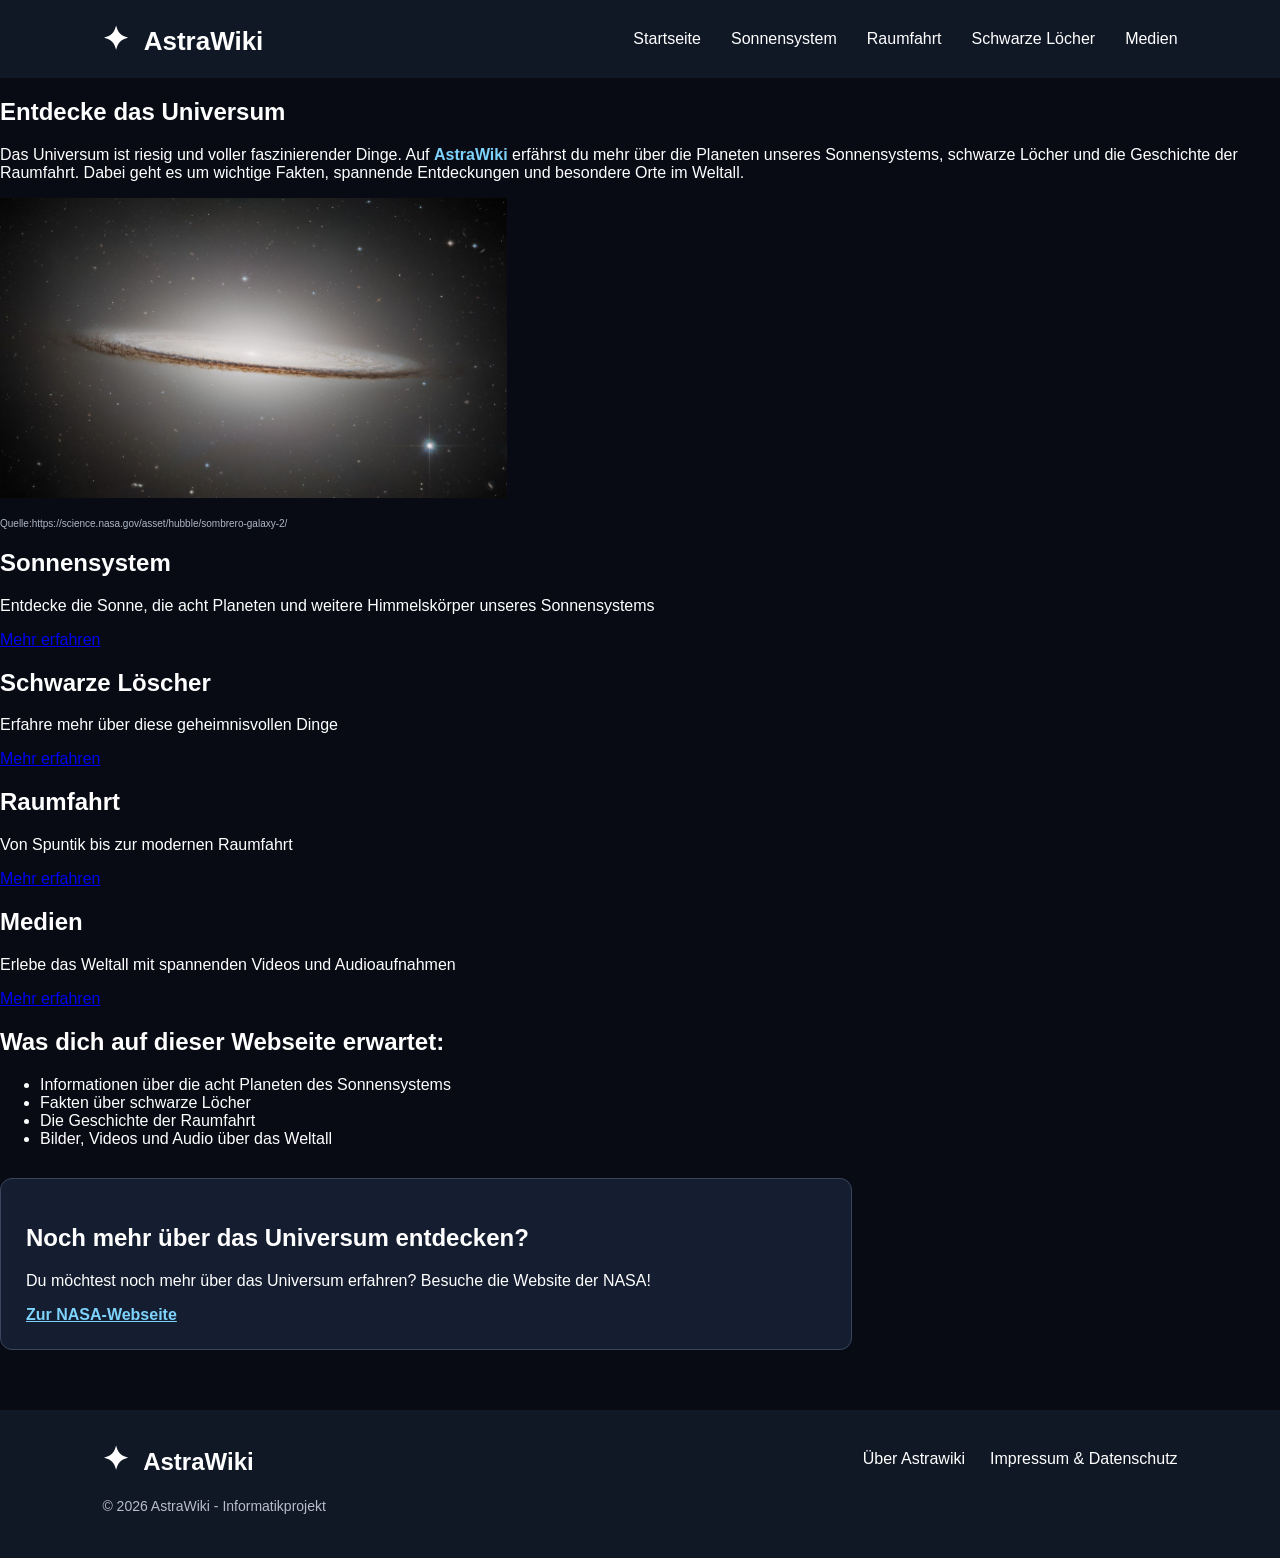
<file: index.html>
<!DOCTYPE html>
<html lang="de">

    <head>

        <link rel="stylesheet" href="css/style.css">
        <meta charset="utf-8"/>
        <title>AstraWiki</title>
    </head>

    <body>

        <header> <!--Kennzeichnet den Kopfbereich einer Webseite.-->

            <nav class="hauptmenue"> <!--Kennzeichnet den Navigationsbereich einer Webseite.-->

                <a class="logo" href="index.html"> <!--class weist einem HTML-Element eine CSS-Klasse zu, über die man es gestalten kann.-->
                <span class="logo-symbol">✦</span> <!--Kennzeichnet einen kleinen Bereich innerhalb eines Textes, den man beispielsweise mit CSS gestalten kann.-->
                AstraWiki
                </a>

                <div class="nav-links"> <!--Gruppiert mehrere HTML-Elemente zu einem Bereich.-->
                <a href="index.html">Startseite</a> 
                <a href="Sonnensystem.html">Sonnensystem</a>
                <a href="Raumfahrt.html">Raumfahrt</a>
                <a href="schwarzeLöcher.html">Schwarze Löcher</a>
                <a href="Medien.html">Medien</a>
                </div>

            </nav>

        </header>

        <main>

            <section> <!--Kennzeichnet einen thematisch zusammengehörenden Abschnitt einer Webseite.-->

                <h1>Entdecke das Universum</h1>
                <p>Das Universum ist riesig und voller faszinierender Dinge.
                    Auf <strong>AstraWiki</strong> erfährst du mehr über die Planeten unseres Sonnensystems,
                    schwarze Löcher und die Geschichte der Raumfahrt. Dabei geht es um wichtige Fakten, 
                    spannende Entdeckungen und besondere Orte im Weltall.</p>
                <p><img src="bilder/galaxie.jpg" alt="Sombrero Galaxie im Weltraum"></p>
                <p class="quelle">Quelle:https://science.nasa.gov/asset/hubble/sombrero-galaxy-2/</p>

            </section>

            <section>

                <h2>Sonnensystem</h2>
                <p>Entdecke die Sonne, die acht Planeten und weitere Himmelskörper unseres Sonnensystems</p>
                <a href="Sonnensystem.html">Mehr erfahren</a>
                <h2>Schwarze Löscher</h2>
                <p>Erfahre mehr über diese geheimnisvollen Dinge</p>
                <a href="schwarzeLöcher.html">Mehr erfahren</a>
                <h2>Raumfahrt</h2>
                <p>Von Spuntik bis zur modernen Raumfahrt</p>
                <a href="Raumfahrt.html">Mehr erfahren</a>
                <h2>Medien</h2>
                <p>Erlebe das Weltall mit spannenden Videos und Audioaufnahmen</p>
                <a href="Medien.html">Mehr erfahren</a>

            </section>

            <section>

                <h2>Was dich auf dieser Webseite erwartet:</h2>
                <ul>
                    <li>Informationen über die acht Planeten des Sonnensystems</li>
                    <li>Fakten über schwarze Löcher</li>
                    <li>Die Geschichte der Raumfahrt</li>
                    <li>Bilder, Videos und Audio über das Weltall</li>
                </ul>
            </section>

            <section class="nasa-box">

                <h2>Noch mehr über das Universum entdecken?</h2>
                <p>
                    Du möchtest noch mehr über das Universum erfahren?
                    Besuche die Website der NASA!
                </p>

                <a href="https://science.nasa.gov/"
                target="_blank" 
                rel="noopener noreferrer"> <!--target="_blank" öffnet den angeklickten Link in einem neuen Browser-Tab.-->
                <!--rel:"noopenner" verhindert, dass die neu geöffnete Webseite über window.opener auf die ursprüngliche Webseite zugreifen kann.-->
                <!--rel:"noreferrer" verhindert, dass die Adresse der ursprünglichen Webseite als Referrer an die verlinkte Seite übermittelt wird.-->
                Zur NASA-Webseite
                </a>

            </section> 

        </main>

        <footer> <!--Kennzeichnet den Fußbereich einer Webseite.-->
            
            <div class="footer-inhalt">

            <a class="footer-logo" href="index.html">
                <span class="logo-symbol">✦</span>
                AstraWiki
            </a>

            <div class="footer-links">
                <a href="ÜberAstrawiki.html">Über Astrawiki</a>
                <a href="Impressum.html">Impressum & Datenschutz</a>
            </div>

            </div>

            <p class="copyright">
                © 2026 AstraWiki - Informatikprojekt
            </p>

        </footer>

    </body>
    
</html>
</file>
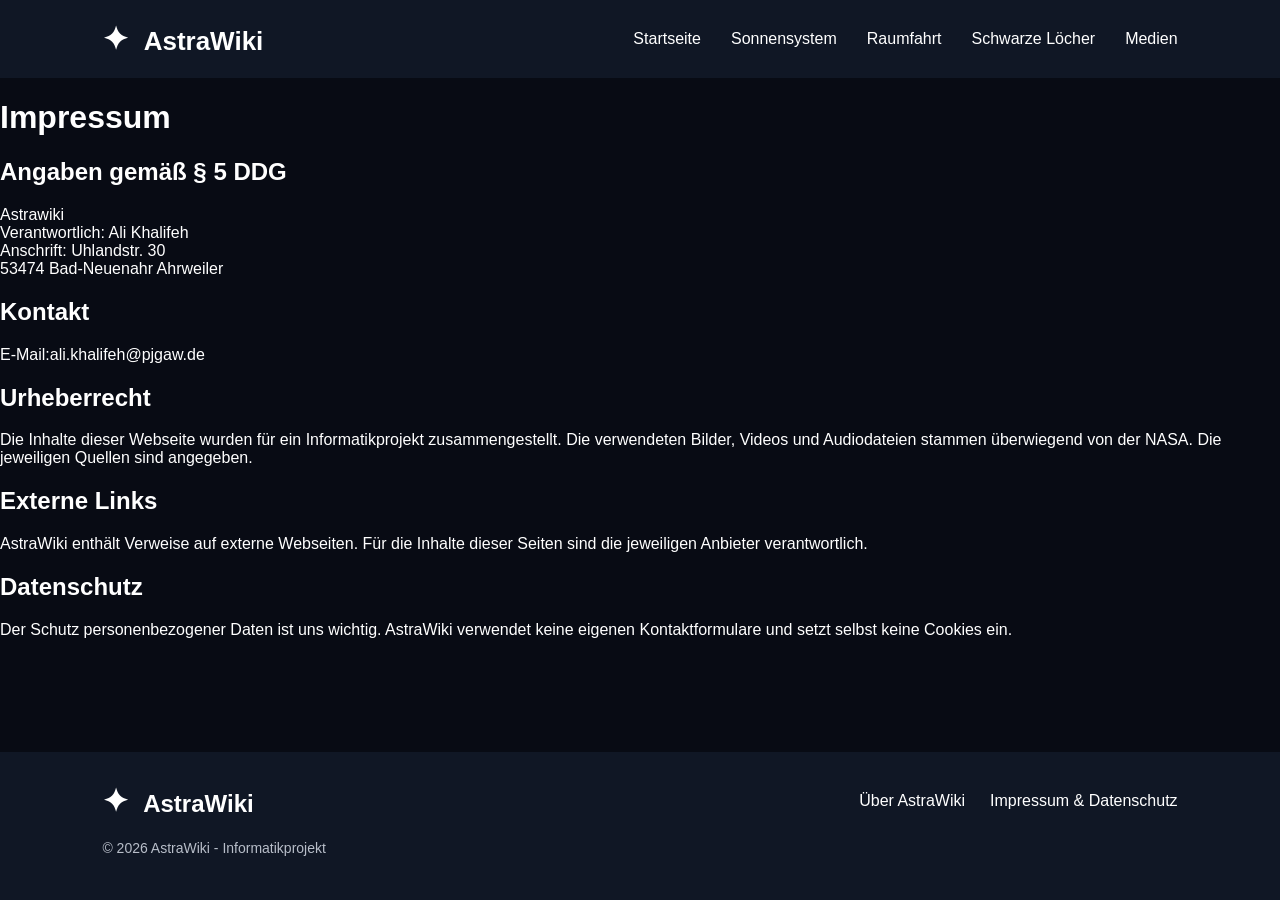
<file: Impressum.html>
<!DOCTYPE html>
<html lang="de">

    <head>
        <link rel="stylesheet" href="css/style.css">
        <meta charset="utf-8"/>
        <title>AstraWiki</title>
    </head>

    <body>

        <header>

            <nav class="hauptmenue">

                <a class="logo" href="index.html">
                <span class="logo-symbol">✦</span>
                AstraWiki
                </a>

                <div class="nav-links">
                <a href="index.html">Startseite</a>
                <a href="Sonnensystem.html">Sonnensystem</a>
                <a href="Raumfahrt.html">Raumfahrt</a>
                <a href="schwarzeLöcher.html">Schwarze Löcher</a>
                <a href="Medien.html">Medien</a>
                </div>
                
            </nav>

        </header>

        <main>

            <h1>Impressum</h1>
            <h2>Angaben gemäß § 5 DDG</h2>
            <p>
                Astrawiki<br> <!--Erzeugt einen Zeilenumbruch innerhalb eines Textes, ohne einen neuen Absatz zu beginnen.-->
                Verantwortlich: Ali Khalifeh<br>
                Anschrift: Uhlandstr. 30<br>
                53474 Bad-Neuenahr Ahrweiler
            </p>
            <h2>Kontakt</h2>
            <p>
                E-Mail:ali.khalifeh@pjgaw.de
            </p>
            <h2>Urheberrecht</h2>
            <p>
                Die Inhalte dieser Webseite wurden
                für ein Informatikprojekt zusammengestellt.
                Die verwendeten Bilder, Videos und Audiodateien
                stammen überwiegend von der NASA.
                Die jeweiligen Quellen sind angegeben.
            </p>
            <h2>Externe Links</h2>
            <p>
                AstraWiki enthält Verweise auf externe Webseiten.
                Für die Inhalte dieser Seiten sind die
                jeweiligen Anbieter verantwortlich.
            </p>
            <h2>Datenschutz</h2>
            <p>
            Der Schutz personenbezogener Daten ist uns wichtig.
            AstraWiki verwendet keine eigenen Kontaktformulare
            und setzt selbst keine Cookies ein.
            </p>

        </main>

        <footer>
            
            <div class="footer-inhalt">

            <a class="footer-logo" href="index.html">
                <span class="logo-symbol">✦</span>
                AstraWiki
            </a>

            <div class="footer-links">
                <a href="ÜberAstrawiki.html">Über AstraWiki</a>
                <a href="Impressum.html">Impressum & Datenschutz</a>
            </div>

            </div>

            <p class="copyright">
                © 2026 AstraWiki - Informatikprojekt
            </p>

        </footer>

    </body>

</html>
</file>
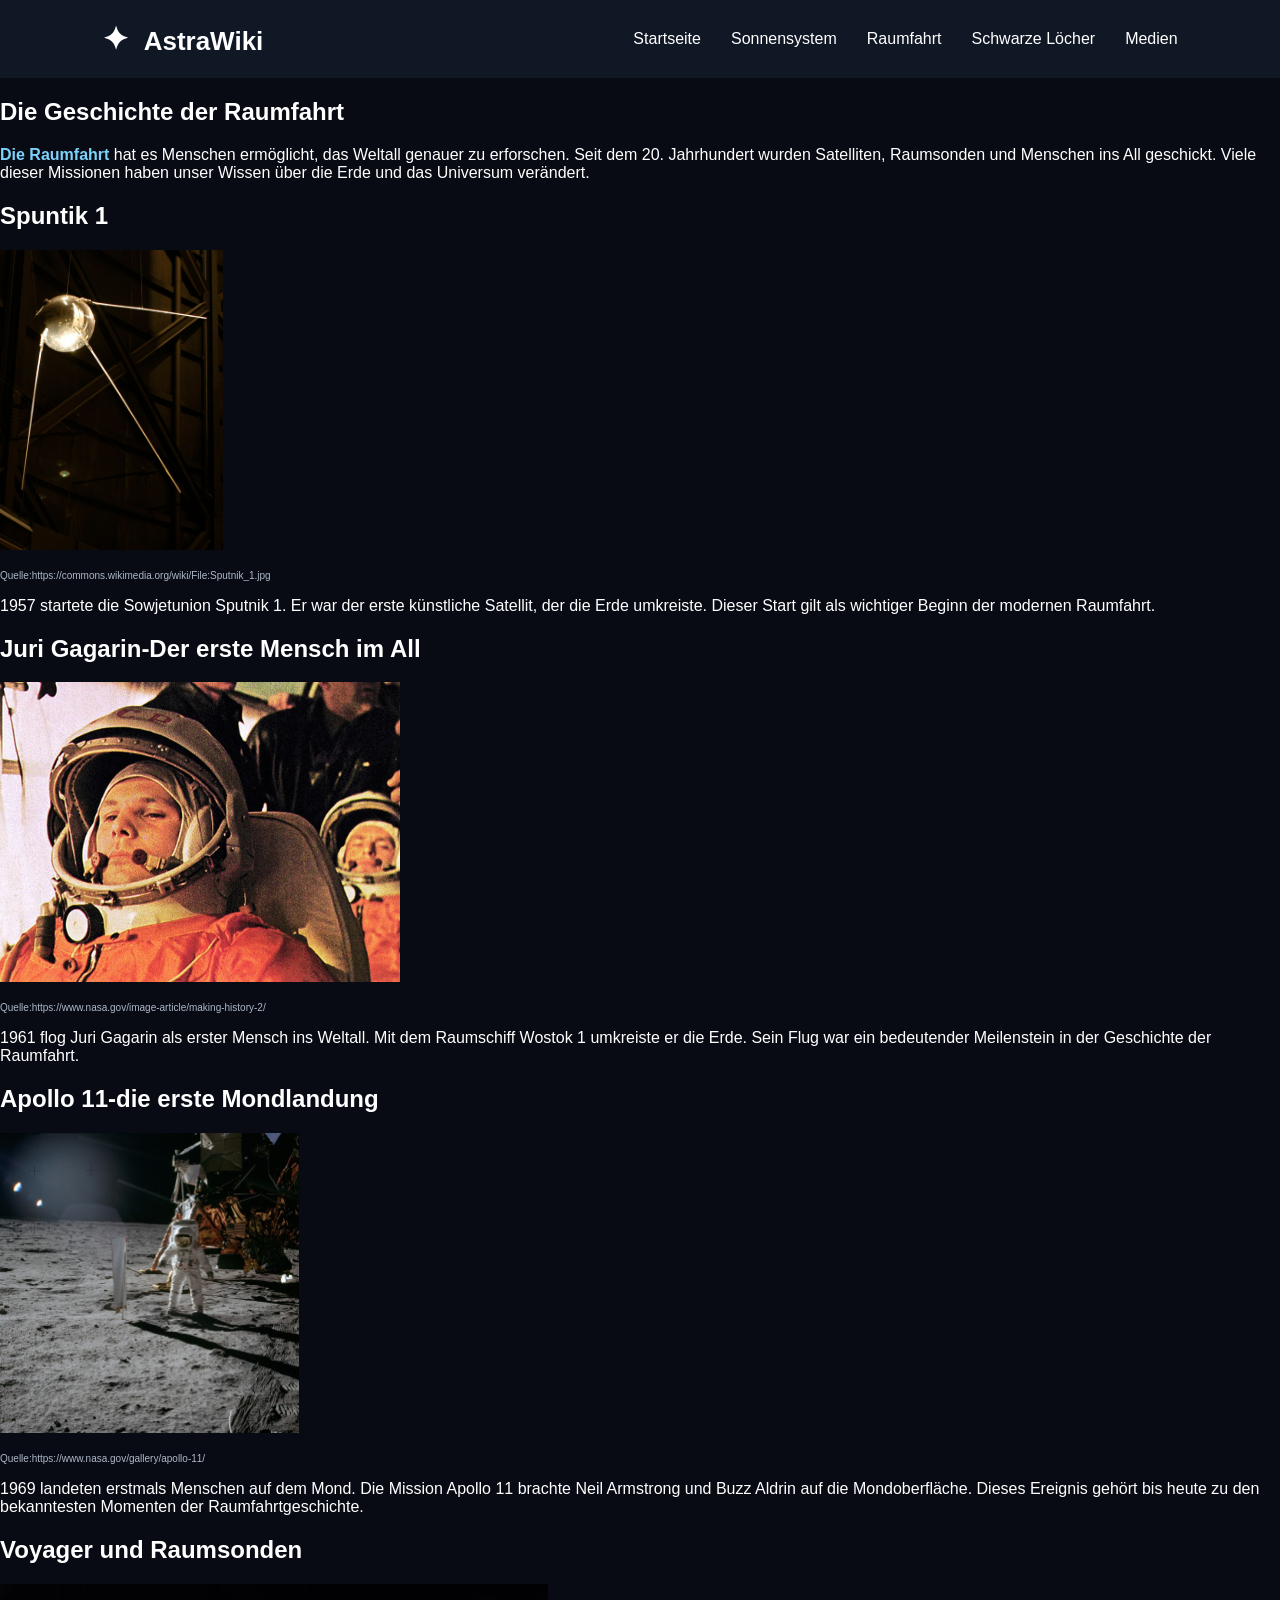
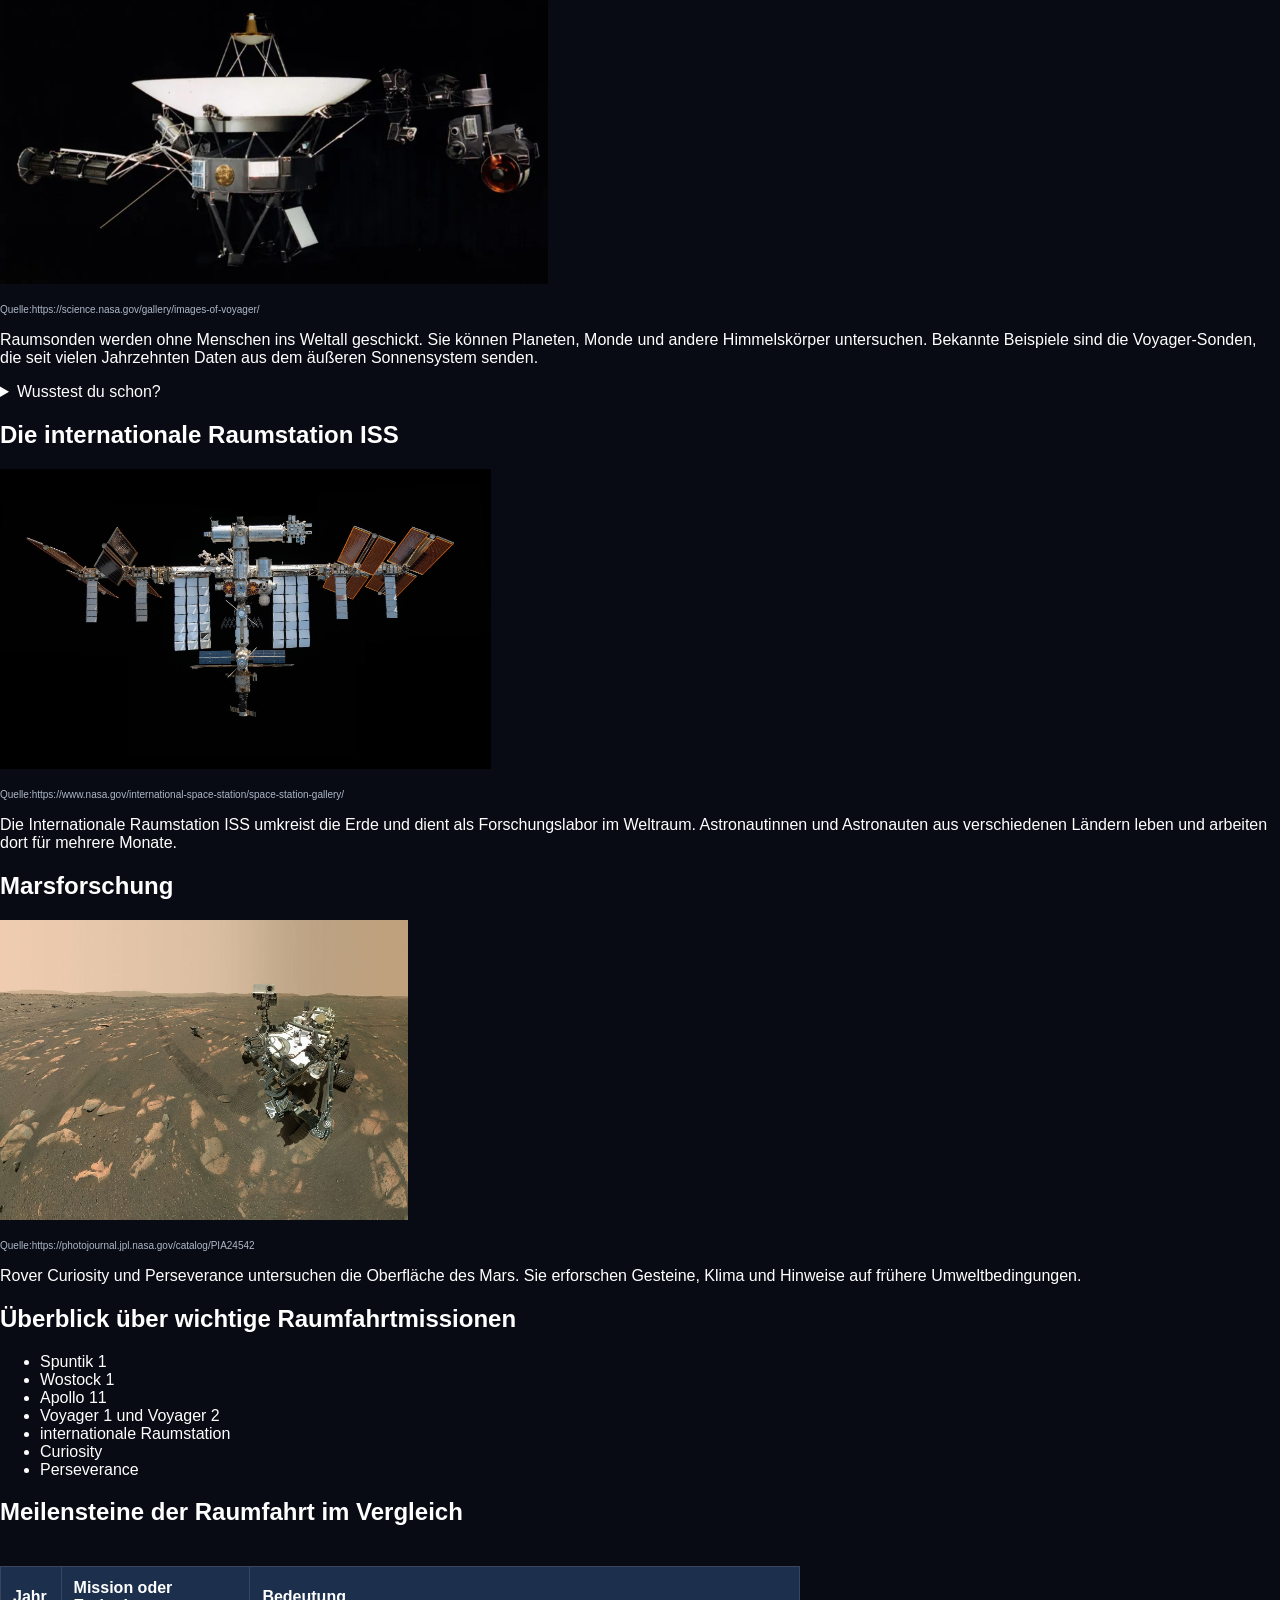
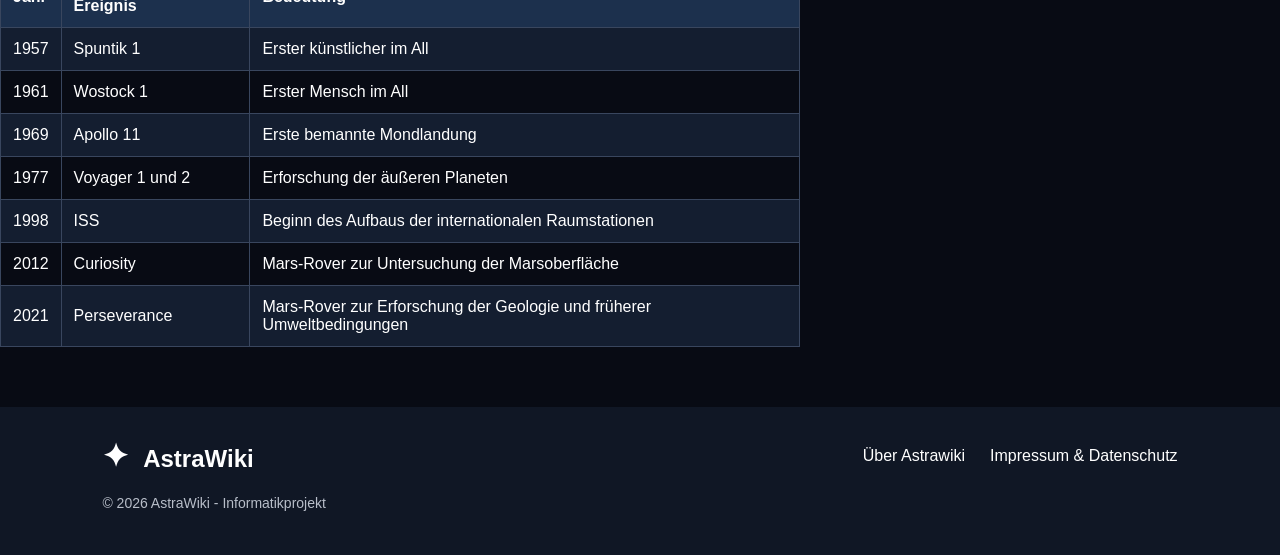
<file: Raumfahrt.html>
<!DOCTYPE html>
<html lang="de">

    <head>

        <link rel="stylesheet" href="css/style.css">
        <meta charset="utf-8"/>
        <title>Astrawiki</title>

    </head>

    <body>

        <header>

            <nav class="hauptmenue">

                <a class="logo" href="index.html">
                <span class="logo-symbol">✦</span>
                AstraWiki
                </a>

                <div class="nav-links">
                <a href="index.html">Startseite</a>
                <a href="Sonnensystem.html">Sonnensystem</a>
                <a href="Raumfahrt.html">Raumfahrt</a>
                <a href="schwarzeLöcher.html">Schwarze Löcher</a>
                <a href="Medien.html">Medien</a>
                </div>
                
            </nav>

        </header>

        <main>

            <section>

                <h1>Die Geschichte der Raumfahrt</h1>
                <p>
                    <strong>Die Raumfahrt</strong> hat es Menschen ermöglicht, das Weltall genauer zu erforschen. 
                    Seit dem 20. Jahrhundert wurden Satelliten, Raumsonden und Menschen ins All geschickt. 
                    Viele dieser Missionen haben unser Wissen über die Erde und das Universum verändert.
                </p>
                <h2>Spuntik 1</h2>
                <p><img src="bilder/spuntik.jpg" alt="Der Satellit Spuntik 1"></p>
                <p class="quelle">Quelle:https://commons.wikimedia.org/wiki/File:Sputnik_1.jpg</p>
                <p>
                    1957 startete die Sowjetunion Sputnik 1. Er war der erste künstliche Satellit, der die Erde umkreiste. 
                    Dieser Start gilt als wichtiger Beginn der modernen Raumfahrt.
                </p>
                <h2>Juri Gagarin-Der erste Mensch im All</h2>
                <p><img src="bilder/gagarin.webp" alt="Juri Gagarin auf dem Weg zum Start von Wostock 1"></p>
                <p class="quelle">Quelle:https://www.nasa.gov/image-article/making-history-2/</p>
                <p>
                1961 flog Juri Gagarin als erster Mensch ins Weltall. 
                Mit dem Raumschiff Wostok 1 umkreiste er die Erde. 
                Sein Flug war ein bedeutender Meilenstein in der Geschichte der Raumfahrt.
                </p>
                <h2>Apollo 11-die erste Mondlandung</h2>
                <p><img src="bilder/apollo11.jpg" alt="Astronaut Buzz Aldrin während der Apollo-11-Mission auf dem Mond"></p>
                <p class="quelle">Quelle:https://www.nasa.gov/gallery/apollo-11/</p>
                <p>
                1969 landeten erstmals Menschen auf dem Mond. 
                Die Mission Apollo 11 brachte Neil Armstrong und Buzz Aldrin auf die Mondoberfläche. 
                Dieses Ereignis gehört bis heute zu den bekanntesten Momenten der Raumfahrtgeschichte.
                </p>
                <h2>Voyager und Raumsonden</h2>
                <p><img src="bilder/voyager.webp" alt="Die Raumsonde Voyager vor schwarzem Hintergrund"></p>
                <p class="quelle">Quelle:https://science.nasa.gov/gallery/images-of-voyager/</p>
                <p>
                    Raumsonden werden ohne Menschen ins Weltall geschickt. 
                    Sie können Planeten, Monde und andere Himmelskörper untersuchen. 
                    Bekannte Beispiele sind die Voyager-Sonden, die seit vielen Jahrzehnten Daten 
                    aus dem äußeren Sonnensystem senden.
                </p>
                <details>
                    <summary>Wusstest du schon?</summary>
                    <p>
                        Voyager 1 ist das am weitesten von der Erde entfernte von Menschen gebaute Raumfahrzeug.
                    </p>
                </details>
                <h2>Die internationale Raumstation ISS</h2>
                <p><img src="bilder/iss.jpg" alt="Die internationale Raumstation ISS im Weltraum"></p>
                <p class="quelle">Quelle:https://www.nasa.gov/international-space-station/space-station-gallery/</p>
                <p>
                    Die Internationale Raumstation ISS umkreist die Erde und dient als Forschungslabor im Weltraum. 
                    Astronautinnen und Astronauten aus verschiedenen Ländern leben und arbeiten dort für mehrere Monate.
                </p>
                <h2>Marsforschung</h2>
                <p><img src="bilder/presevernace.jpg" alt="Der Mars-Rover Perseverance auf der Oberfläche des Mars"></p>
                <p class="quelle">Quelle:https://photojournal.jpl.nasa.gov/catalog/PIA24542</p>
                <p>Rover Curiosity und Perseverance untersuchen die Oberfläche des Mars.
                Sie erforschen Gesteine, Klima und Hinweise auf frühere Umweltbedingungen.</p>

            </section>

            <section>

                <h2>Überblick über wichtige Raumfahrtmissionen</h2>
                <ul>
                    <li>Spuntik 1</li>
                    <li>Wostock 1</li>
                    <li>Apollo 11</li>
                    <li>Voyager 1 und Voyager 2</li>
                    <li>internationale Raumstation</li>
                    <li>Curiosity</li>
                    <li>Perseverance</li>
                </ul>

            </section>

            <section>

                <h2>Meilensteine der Raumfahrt im Vergleich</h2>
                <div class="tabellen-container">
                    <table>
                        <tr>
                            <th>Jahr</th>
                            <th>Mission oder Ereignis</th>
                            <th>Bedeutung</th>
                        </tr>
                        <tr>
                            <td>1957</td>
                            <td>Spuntik 1</td>
                            <td>Erster künstlicher im All</td>
                        </tr>
                        <tr>
                            <td>1961</td>
                            <td>Wostock 1</td>
                            <td>Erster Mensch im All</td>
                        </tr>
                        <tr>
                            <td>1969</td>
                            <td>Apollo 11</td>
                            <td>Erste bemannte Mondlandung</td>
                        </tr>
                        <tr>
                            <td>1977</td>
                            <td>Voyager 1 und 2</td>
                            <td>Erforschung der äußeren Planeten</td>
                        </tr>
                        <tr>
                            <td>1998</td>
                            <td>ISS</td>
                            <td>Beginn des Aufbaus der internationalen Raumstationen</td>
                        </tr>
                        <tr>
                            <td>2012</td>
                            <td>Curiosity</td>
                            <td>Mars-Rover zur Untersuchung der Marsoberfläche</td>
                        </tr>
                        <tr>
                            <td>2021</td>
                            <td>Perseverance</td>
                            <td>Mars-Rover zur Erforschung der Geologie und früherer Umweltbedingungen</td>
                        </tr>
                    </table>
                </div>

            </section>

        </main>

        <footer>
            
            <div class="footer-inhalt">

            <a class="footer-logo" href="index.html">
                <span class="logo-symbol">✦</span>
                AstraWiki
            </a>

            <div class="footer-links">
                <a href="ÜberAstrawiki.html">Über Astrawiki</a>
                <a href="Impressum.html">Impressum & Datenschutz</a>
            </div>

            </div>

            <p class="copyright">
                © 2026 AstraWiki - Informatikprojekt
            </p>

        </footer>

    </body>
    
</html>
</file>
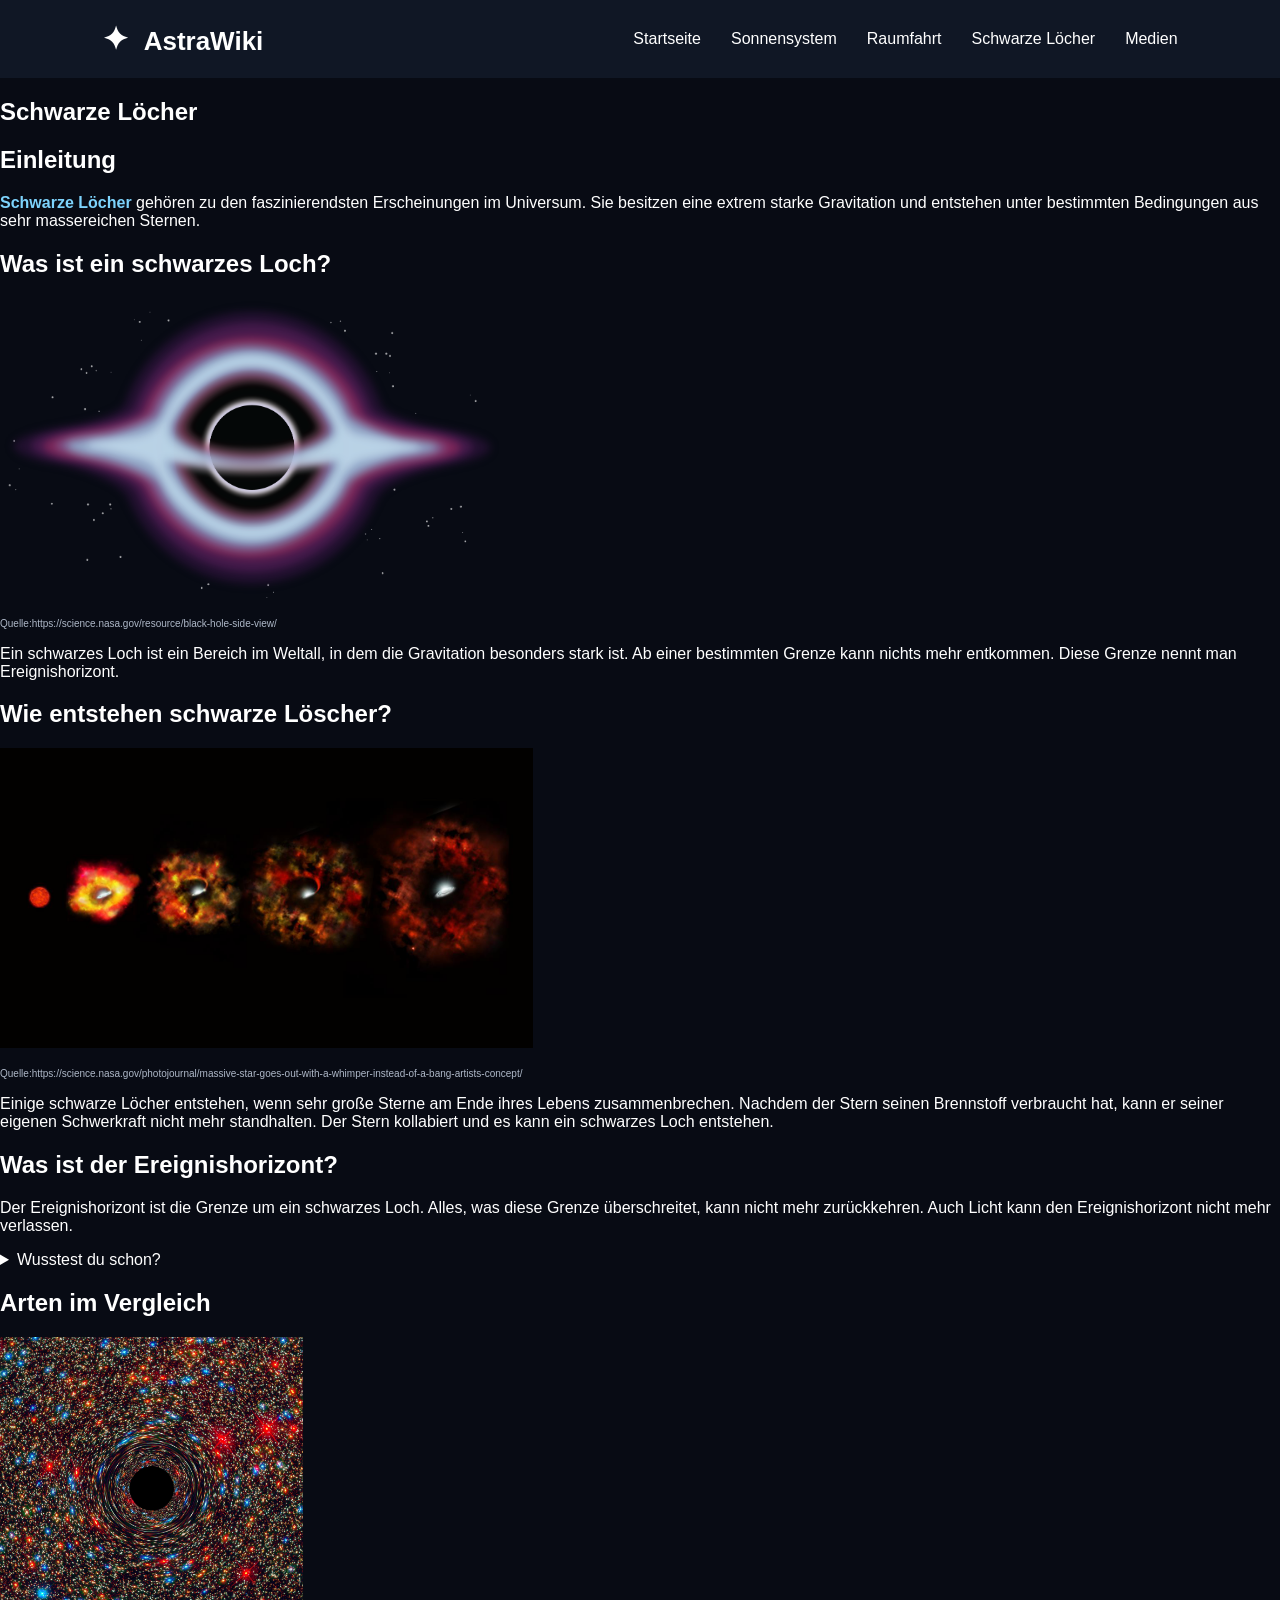
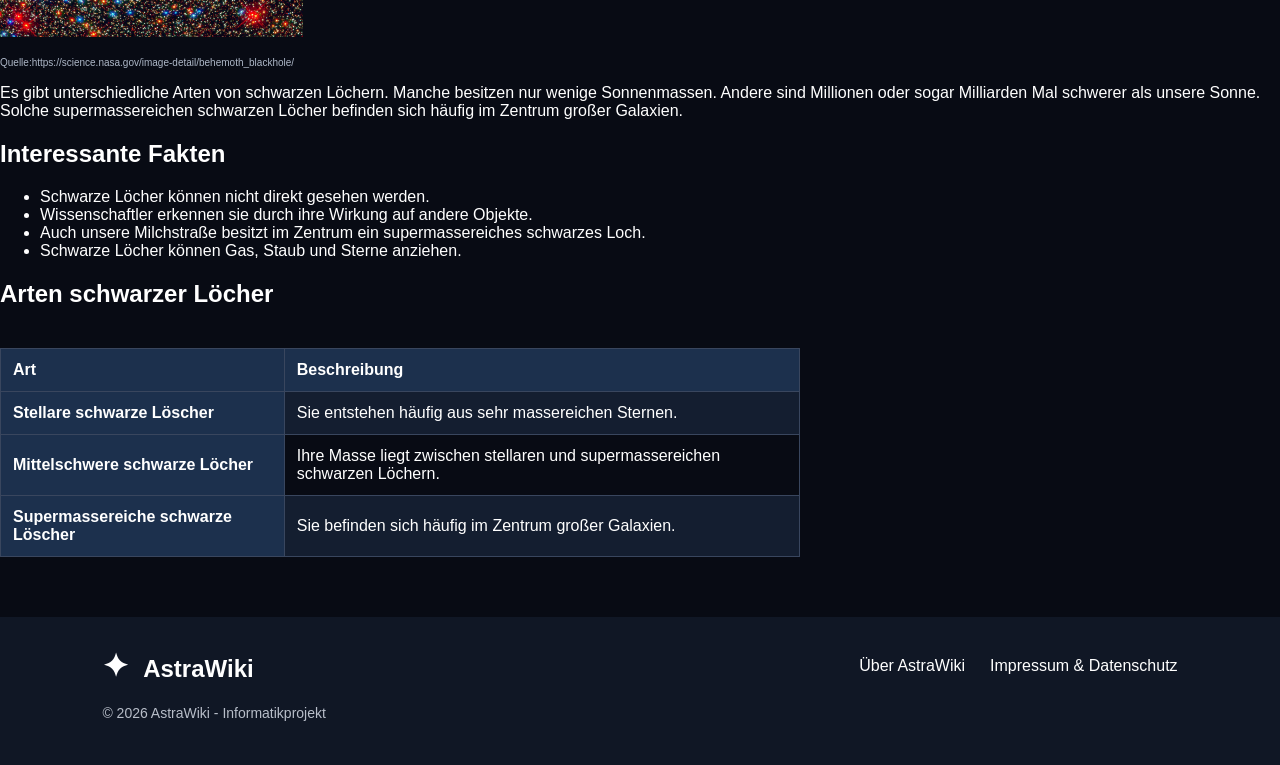
<file: schwarzeLöcher.html>
<!DOCTYPE html>
<html lang="de">

    <head>

        <link rel="stylesheet" href="css/style.css">
        <meta charset="utf-8"/>
        <title>AstraWiki</title>

    </head>

    <body>

        <header>

            <nav class="hauptmenue">

                <a class="logo" href="index.html">
                <span class="logo-symbol">✦</span>
                AstraWiki
                </a>

                <div class="nav-links">
                <a href="index.html">Startseite</a>
                <a href="Sonnensystem.html">Sonnensystem</a>
                <a href="Raumfahrt.html">Raumfahrt</a>
                <a href="schwarzeLöcher.html">Schwarze Löcher</a>
                <a href="Medien.html">Medien</a>
                </div>
                
            </nav>

        </header>

        <main>

            <section>

                <h1>Schwarze Löcher</h1>
                <h2>Einleitung</h2>
                <p>
                    <strong>Schwarze Löcher</strong> gehören zu den faszinierendsten Erscheinungen im Universum. 
                    Sie besitzen eine extrem starke Gravitation und entstehen unter bestimmten Bedingungen 
                    aus sehr massereichen Sternen.
                </p>
                <h2>Was ist ein schwarzes Loch?</h2>
                <p><img src="bilder/schwarzes-loch.png" alt="Darsetllung eines schwarzen Lochs mit leuchtender Materiescheibe"></p>
                <p class="quelle">Quelle:https://science.nasa.gov/resource/black-hole-side-view/</p>
                <p>
                    Ein schwarzes Loch ist ein Bereich im Weltall, in dem die Gravitation besonders stark ist. 
                    Ab einer bestimmten Grenze kann nichts mehr entkommen. 
                    Diese Grenze nennt man Ereignishorizont.
                </p>
                <h2>Wie entstehen schwarze Löscher?</h2>
                <p><img src="bilder/entstehung-schwarzes-loch.jpg" 
                        alt="Illustration eines masseereichen Sterns, der zu einem schwarzen Loch kollabriert"></p>
                <p class="quelle">Quelle:https://science.nasa.gov/photojournal/massive-star-goes-out-with-a-whimper-instead-of-a-bang-artists-concept/</p>
                <p>
                    Einige schwarze Löcher entstehen, wenn sehr große Sterne am Ende ihres Lebens zusammenbrechen. 
                    Nachdem der Stern seinen Brennstoff verbraucht hat, 
                    kann er seiner eigenen Schwerkraft nicht mehr standhalten. 
                    Der Stern kollabiert und es kann ein schwarzes Loch entstehen.
                </p>
                <h2>Was ist der Ereignishorizont?</h2>
                <p>
                    Der Ereignishorizont ist die Grenze um ein schwarzes Loch. 
                    Alles, was diese Grenze überschreitet, kann nicht mehr zurückkehren. 
                    Auch Licht kann den Ereignishorizont nicht mehr verlassen.
                </p>
                <details>
                    <summary>Wusstest du schon?</summary>
                    <p>
                        Schwarze Löcher sind nicht direkt sichtbar.Forschende können sie aber anhand ihrer Auswirkungen
                        auf die Umgebung nachweisen.
                    </p>
                </details>
                <h2>Arten im Vergleich</h2>
                <p><img src="bilder/supermassereiches-schwarzes-loch.jpg"
                        alt="Darsellung eines supermassereichen schwarzen Lochs vor einem Sternefeld"></p>
                <p class="quelle">Quelle:https://science.nasa.gov/image-detail/behemoth_blackhole/</p>
                <p>
                    Es gibt unterschiedliche Arten von schwarzen Löchern. Manche besitzen nur wenige Sonnenmassen. 
                    Andere sind Millionen oder sogar Milliarden Mal schwerer als unsere Sonne. 
                    Solche supermassereichen schwarzen Löcher befinden sich häufig im Zentrum großer Galaxien.
                </p>

            </section>

            <section>

                <h2>Interessante Fakten</h2>
                <ul>
                    <li>Schwarze Löcher können nicht direkt gesehen werden.</li>
                    <li>Wissenschaftler erkennen sie durch ihre Wirkung auf andere Objekte.</li>
                    <li>Auch unsere Milchstraße besitzt im Zentrum ein supermassereiches schwarzes Loch.</li>
                    <li>Schwarze Löcher können Gas, Staub und Sterne anziehen.</li>
                </ul>

            </section>

            <section>

                <h2>Arten schwarzer Löcher</h2>
                <div class="tabellen-container">
                    <table>
                        <tr>
                            <th>Art</th>
                            <th>Beschreibung</th>
                        </tr>
                        <tr>
                            <th>Stellare schwarze Löscher</th>
                            <td>Sie entstehen häufig aus sehr massereichen Sternen.</td>
                        </tr>
                        <tr>
                            <th>Mittelschwere schwarze Löcher</th>
                            <td>Ihre Masse liegt zwischen stellaren und supermassereichen schwarzen Löchern.</td>
                        </tr>                
                        <tr>
                            <th>Supermassereiche schwarze Löscher</th>
                            <td>Sie befinden sich häufig im Zentrum großer Galaxien.</td>
                        </tr>
                    </table>
                </div>

            </section>

        </main>

        <footer>
            
            <div class="footer-inhalt">

            <a class="footer-logo" href="index.html">
                <span class="logo-symbol">✦</span>
                AstraWiki
            </a>

            <div class="footer-links">
                <a href="ÜberAstrawiki.html">Über AstraWiki</a>
                <a href="Impressum.html">Impressum & Datenschutz</a>
            </div>

            </div>

            <p class="copyright">
                © 2026 AstraWiki - Informatikprojekt
            </p>

        </footer>

    </body>
    
</html>
</file>
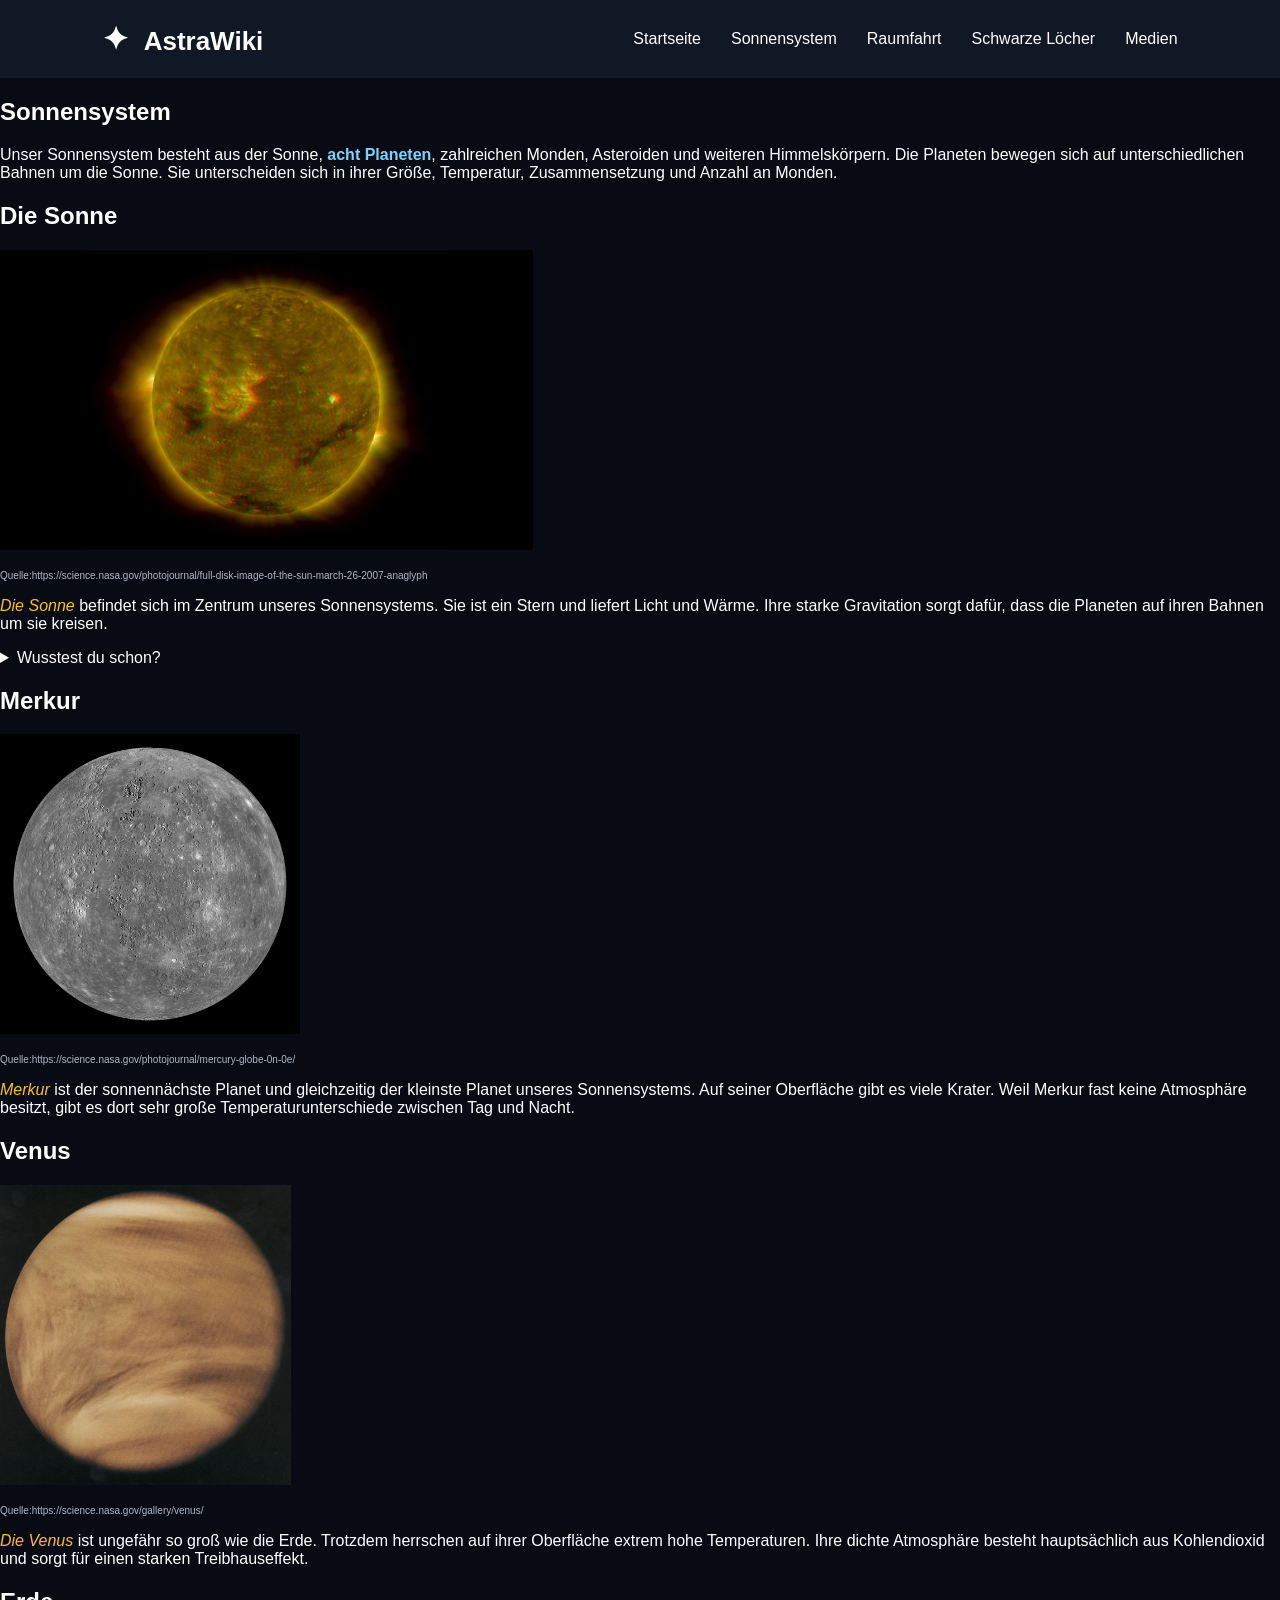
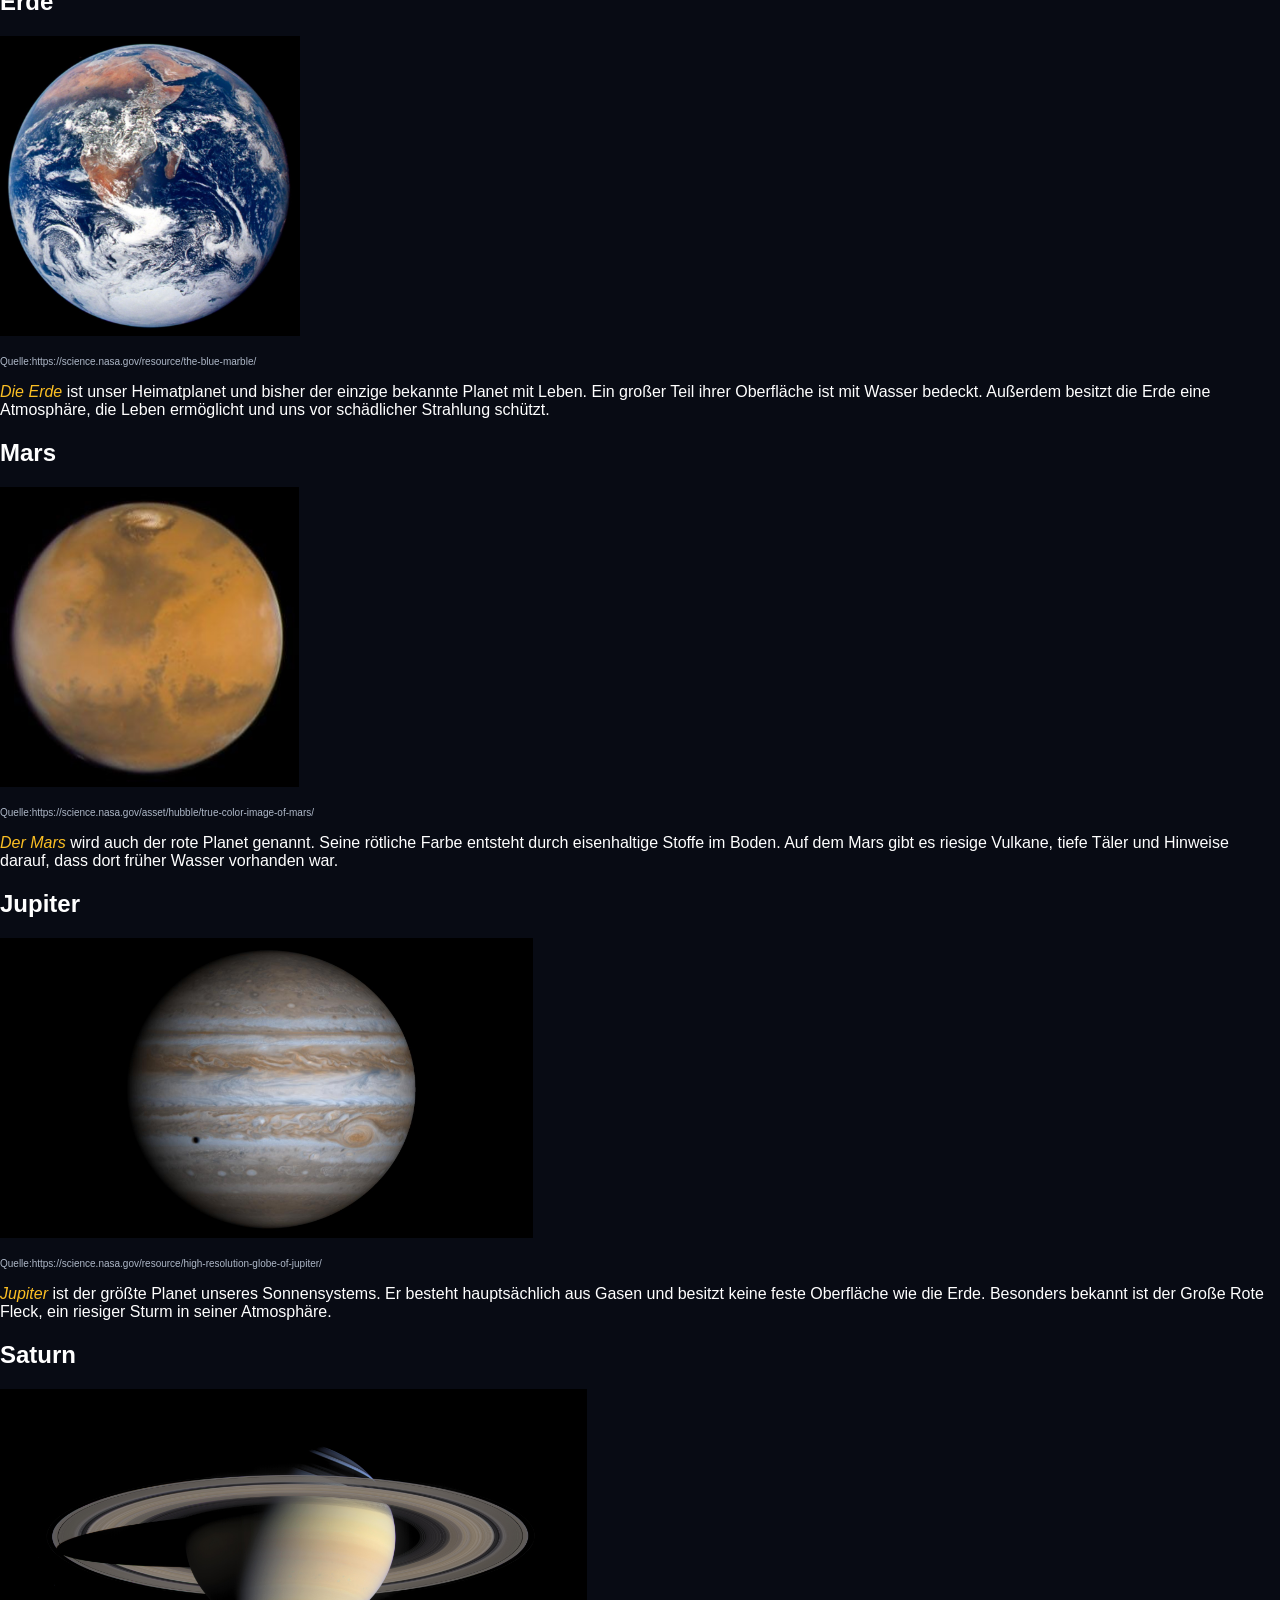
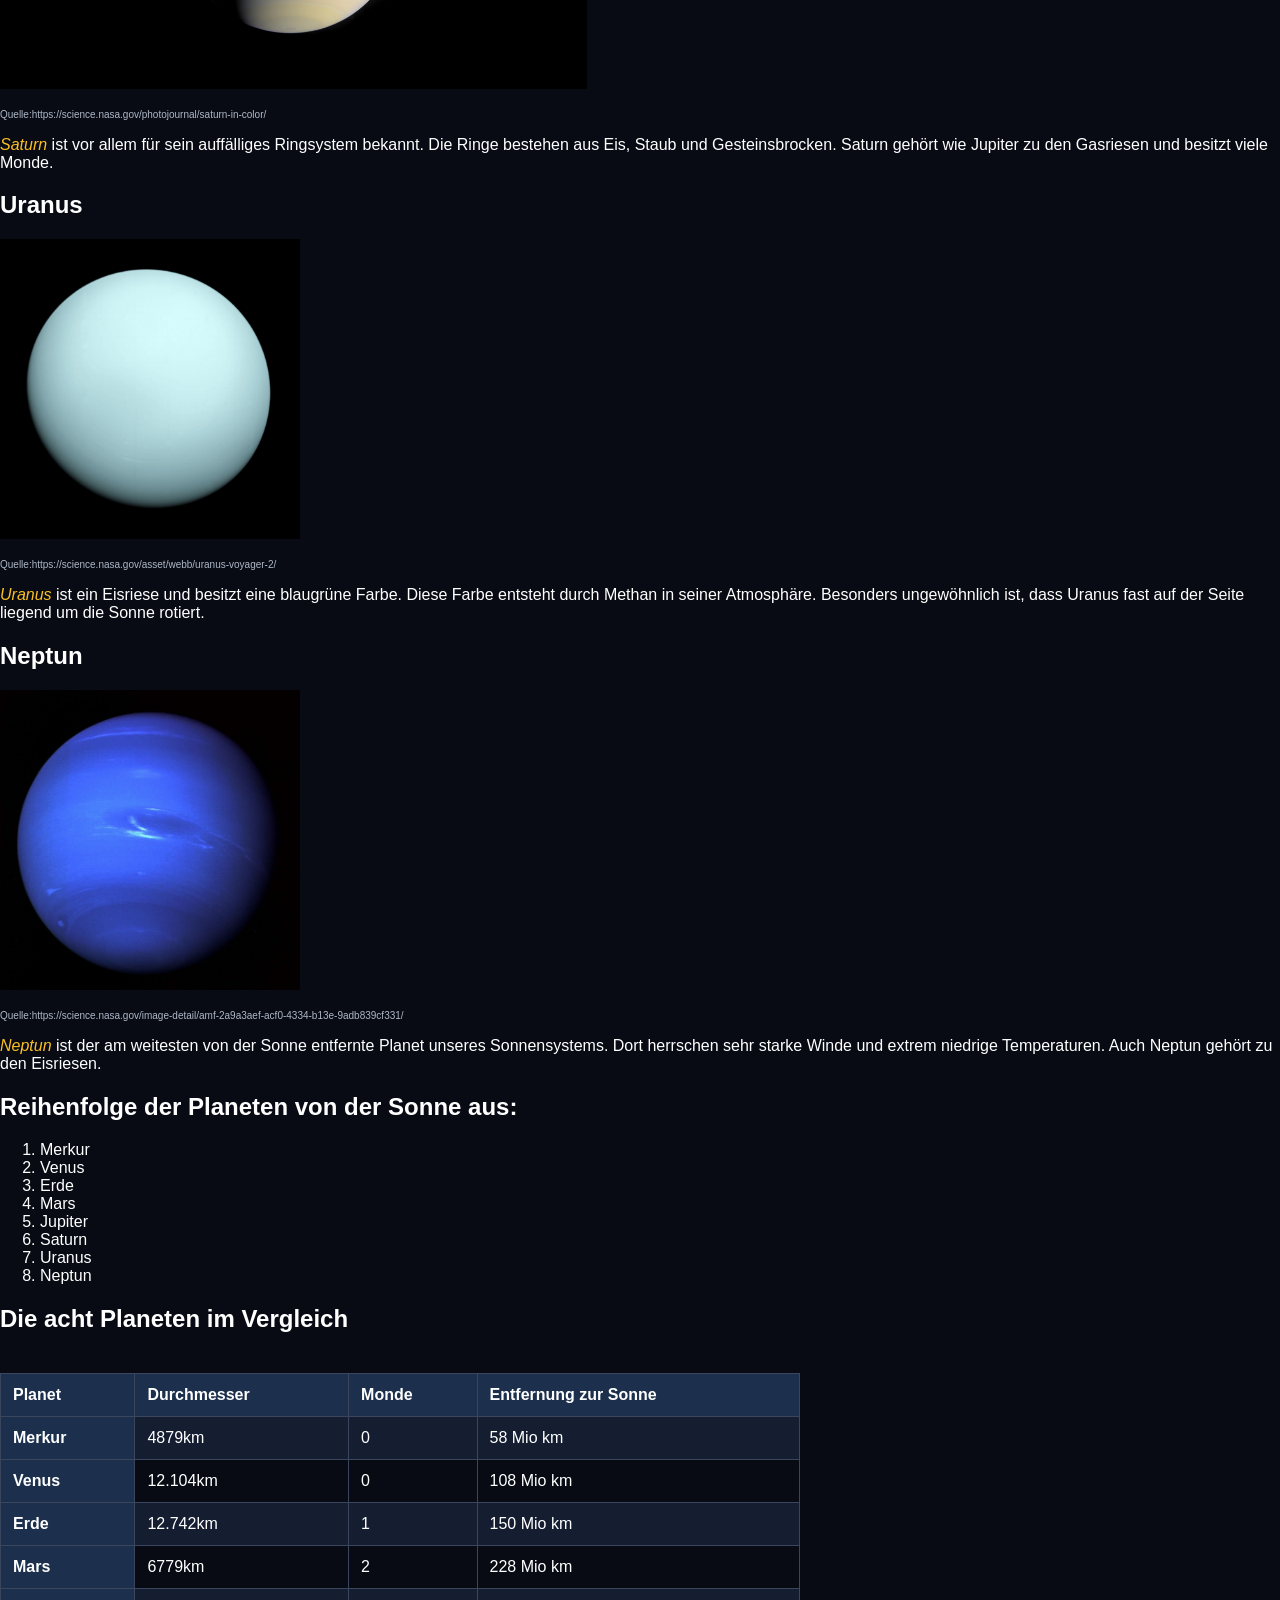
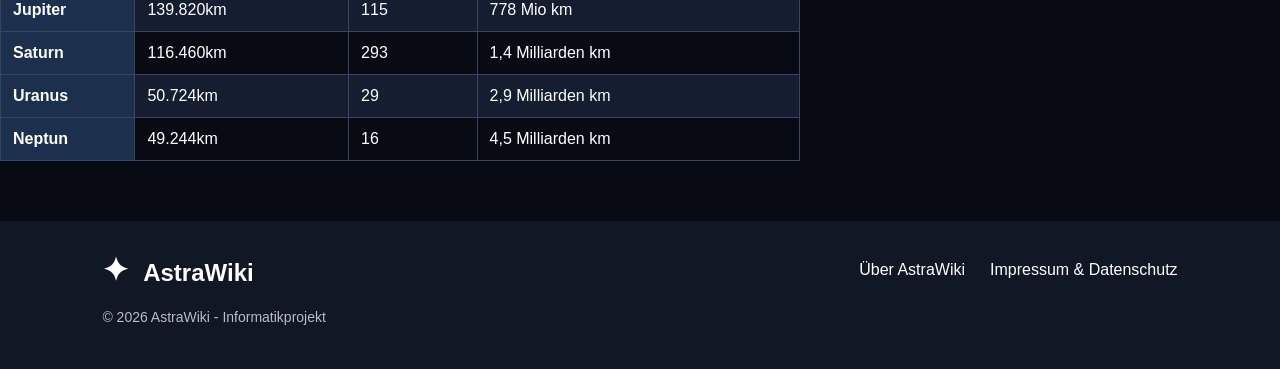
<file: Sonnensystem.html>
<!DOCTYPE html>
<html lang="de">

    <head>

        <link rel="stylesheet" href="css/style.css">
        <meta charset="utf-8"/>
        <title>AstraWiki</title>

    </head>

    <body>

        <header>

            <nav class="hauptmenue">

                <a class="logo" href="index.html">
                <span class="logo-symbol">✦</span>
                AstraWiki
                </a>

                <div class="nav-links">
                <a href="index.html">Startseite</a>
                <a href="Sonnensystem.html">Sonnensystem</a>
                <a href="Raumfahrt.html">Raumfahrt</a>
                <a href="schwarzeLöcher.html">Schwarze Löcher</a>
                <a href="Medien.html">Medien</a>
                </div>
                
            </nav>

        </header>

        <main>

            <section>

                <h1>Sonnensystem</h1>
                <p>
                    Unser Sonnensystem besteht aus der Sonne, <strong>acht Planeten</strong>, 
                    zahlreichen Monden, Asteroiden und weiteren Himmelskörpern.
                    Die Planeten bewegen sich auf unterschiedlichen Bahnen um die Sonne. 
                    Sie unterscheiden sich in ihrer Größe, Temperatur, Zusammensetzung und Anzahl an Monden.
                </p>
                <h2>Die Sonne</h2>
                <p><img src="bilder/sonne.jpg" alt="Die Sonne vor schwarzem Weltraum"></p>
                <p class="quelle">Quelle:https://science.nasa.gov/photojournal/full-disk-image-of-the-sun-march-26-2007-anaglyph</p>
                <p>
                    <em>Die Sonne</em> befindet sich im Zentrum unseres Sonnensystems. 
                    Sie ist ein Stern und liefert Licht und Wärme.
                    Ihre starke Gravitation sorgt dafür, dass die Planeten auf ihren Bahnen um sie kreisen.
                </p>
                <details> <!--Erstellt einen Bereich, den man auf- und zuklappen kann.-->
                    <summary>Wusstest du schon?</summary> <!--Erstellt die anklickbare Überschrift eines details-Bereichs.-->
                    <p>
                        Das Licht der Sonne braucht ungefähr 8 Minuten und 20 Sekunden, um die Erde zu erreichen.
                    </p>
                </details>
                <h2>Merkur</h2>
                <p><img src="bilder/merkur.jpg" alt="Der Planet Merkur als vollständige Kugel"/></p>
                <p class="quelle">Quelle:https://science.nasa.gov/photojournal/mercury-globe-0n-0e/</p>
                <p>
                    <em>Merkur</em> ist der sonnennächste Planet und gleichzeitig der kleinste Planet unseres Sonnensystems. 
                    Auf seiner Oberfläche gibt es viele Krater. Weil Merkur fast keine Atmosphäre besitzt, 
                    gibt es dort sehr große Temperaturunterschiede zwischen Tag und Nacht.
                </p>
                <h2>Venus</h2>
                <p><img src="bilder/venus.jpg" alt="Der Planet Venus mit dichter Wolkendecke"></p>
                <p class="quelle">Quelle:https://science.nasa.gov/gallery/venus/</p>
                <p>
                    <em>Die Venus</em> ist ungefähr so groß wie die Erde. 
                    Trotzdem herrschen auf ihrer Oberfläche extrem hohe Temperaturen. 
                    Ihre dichte Atmosphäre besteht hauptsächlich aus Kohlendioxid 
                    und sorgt für einen starken Treibhauseffekt.
                </p>
                <h2>Erde</h2>
                <p><img src="bilder/erde.jpg" alt="Die Erde als vollständige Kugel aus dem Weltraum"></p>
                <p class="quelle">Quelle:https://science.nasa.gov/resource/the-blue-marble/</p>
                <p>
                    <em>Die Erde</em> ist unser Heimatplanet und bisher der einzige bekannte Planet mit Leben. 
                    Ein großer Teil ihrer Oberfläche ist mit Wasser bedeckt. 
                    Außerdem besitzt die Erde eine Atmosphäre, die Leben ermöglicht 
                    und uns vor schädlicher Strahlung schützt.
                </p>
                <h2>Mars</h2>
                <p><img src="bilder/mars.jpg" alt="Der Planet Mars als vollständige Kugel"></p>
                <p class="quelle">Quelle:https://science.nasa.gov/asset/hubble/true-color-image-of-mars/</p>
                <p>
                    <em>Der Mars</em> wird auch der rote Planet genannt. 
                    Seine rötliche Farbe entsteht durch eisenhaltige Stoffe im Boden. 
                    Auf dem Mars gibt es riesige Vulkane, tiefe Täler und Hinweise darauf, 
                    dass dort früher Wasser vorhanden war.
                </p>
                <h2>Jupiter</h2>
                <p><img src="bilder/jupiter.jpg" alt="Der Planet Jupiter als vollständige Kugel"></p>
                <p class="quelle">Quelle:https://science.nasa.gov/resource/high-resolution-globe-of-jupiter/</p>
                <p>
                    <em>Jupiter</em> ist der größte Planet unseres Sonnensystems. 
                    Er besteht hauptsächlich aus Gasen und besitzt keine feste Oberfläche wie die Erde. 
                    Besonders bekannt ist der Große Rote Fleck, ein riesiger Sturm in seiner Atmosphäre.
                </p>
                <h2>Saturn</h2>
                <p><img src="bilder/saturn.jpg" alt="Der Planet Saturn mit seinem Ringsystem"></p>
                <p class="quelle">Quelle:https://science.nasa.gov/photojournal/saturn-in-color/</p>
                <p>
                    <em>Saturn</em> ist vor allem für sein auffälliges Ringsystem bekannt. 
                    Die Ringe bestehen aus Eis, Staub und Gesteinsbrocken. 
                    Saturn gehört wie Jupiter zu den Gasriesen und besitzt viele Monde.
                </p>
                <h2>Uranus</h2>
                <p><img src="bilder/uranus.png" alt="Der Planet Uranus als vollständige hellblaue Kugel"></p>
                <p class="quelle">Quelle:https://science.nasa.gov/asset/webb/uranus-voyager-2/</p>
                <p>
                    <em>Uranus</em> ist ein Eisriese und besitzt eine blaugrüne Farbe. 
                    Diese Farbe entsteht durch Methan in seiner Atmosphäre. 
                    Besonders ungewöhnlich ist, dass Uranus fast auf der Seite liegend um die Sonne rotiert.
                </p>
                <h2>Neptun</h2>
                <p><img src="bilder/neptun.jpg" alt="Der Planet Neptun als vollständige blaue Kugel"></p>
                <p class="quelle">Quelle:https://science.nasa.gov/image-detail/amf-2a9a3aef-acf0-4334-b13e-9adb839cf331/</p>
                <p>
                    <em>Neptun</em> ist der am weitesten von der Sonne entfernte Planet unseres Sonnensystems. 
                    Dort herrschen sehr starke Winde und extrem niedrige Temperaturen. 
                    Auch Neptun gehört zu den Eisriesen.
                </p>

            </section>

            <section>

                <h2>Reihenfolge der Planeten von der Sonne aus:</h2>
                <ol>
                    <li>Merkur</li>
                    <li>Venus</li>
                    <li>Erde</li>
                    <li>Mars</li>
                    <li>Jupiter</li>
                    <li>Saturn</li>
                    <li>Uranus</li>
                    <li>Neptun</li>
                </ol>

            </section>

            <section>

                <h2>Die acht Planeten im Vergleich</h2>
                <div class="tabellen-container">
                    <table>
                        <tr>
                            <th>Planet</th>
                            <th>Durchmesser</th>
                            <th>Monde</th>
                            <th>Entfernung zur Sonne</th>
                        </tr>
                        <tr>
                            <th>Merkur</th>
                            <td>4879km</td>
                            <td>0</td>
                            <td>58 Mio km</td>
                        </tr>
                        <tr>
                            <th>Venus</th>
                            <td>12.104km</td>
                            <td>0</td>
                            <td>108 Mio km</td>
                        </tr>
                        <tr>
                            <th>Erde</th>
                            <td>12.742km</td>
                            <td>1</td>
                            <td>150 Mio km</td>
                        </tr>
                        <tr>
                            <th>Mars</th>
                            <td>6779km</td>
                            <td>2</td>
                            <td>228 Mio km</td>
                        </tr>
                        <tr>
                            <th>Jupiter</th>
                            <td>139.820km</td>
                            <td>115</td>
                            <td>778 Mio km</td>
                        </tr>
                        <tr>
                            <th>Saturn</th>
                            <td>116.460km</td>
                            <td>293</td>
                            <td>1,4 Milliarden km</td>
                        </tr>
                        <tr>
                            <th>Uranus</th>
                            <td>50.724km</td>
                            <td>29</td>
                            <td>2,9 Milliarden km</td>
                        </tr>
                        <tr>
                            <th>Neptun</th>
                            <td>49.244km</td>
                            <td>16</td>
                            <td>4,5 Milliarden km</td>
                        </tr>
                    </table>
                </div>

            </section>

        </main>

        <footer>
            
            <div class="footer-inhalt">

            <a class="footer-logo" href="index.html">
                <span class="logo-symbol">✦</span>
                AstraWiki
            </a>

            <div class="footer-links">
                <a href="ÜberAstrawiki.html">Über AstraWiki</a>
                <a href="Impressum.html">Impressum & Datenschutz</a>
            </div>

            </div>

            <p class="copyright">
                © 2026 AstraWiki - Informatikprojekt
            </p>

        </footer>

    </body>
    
</html>
</file>
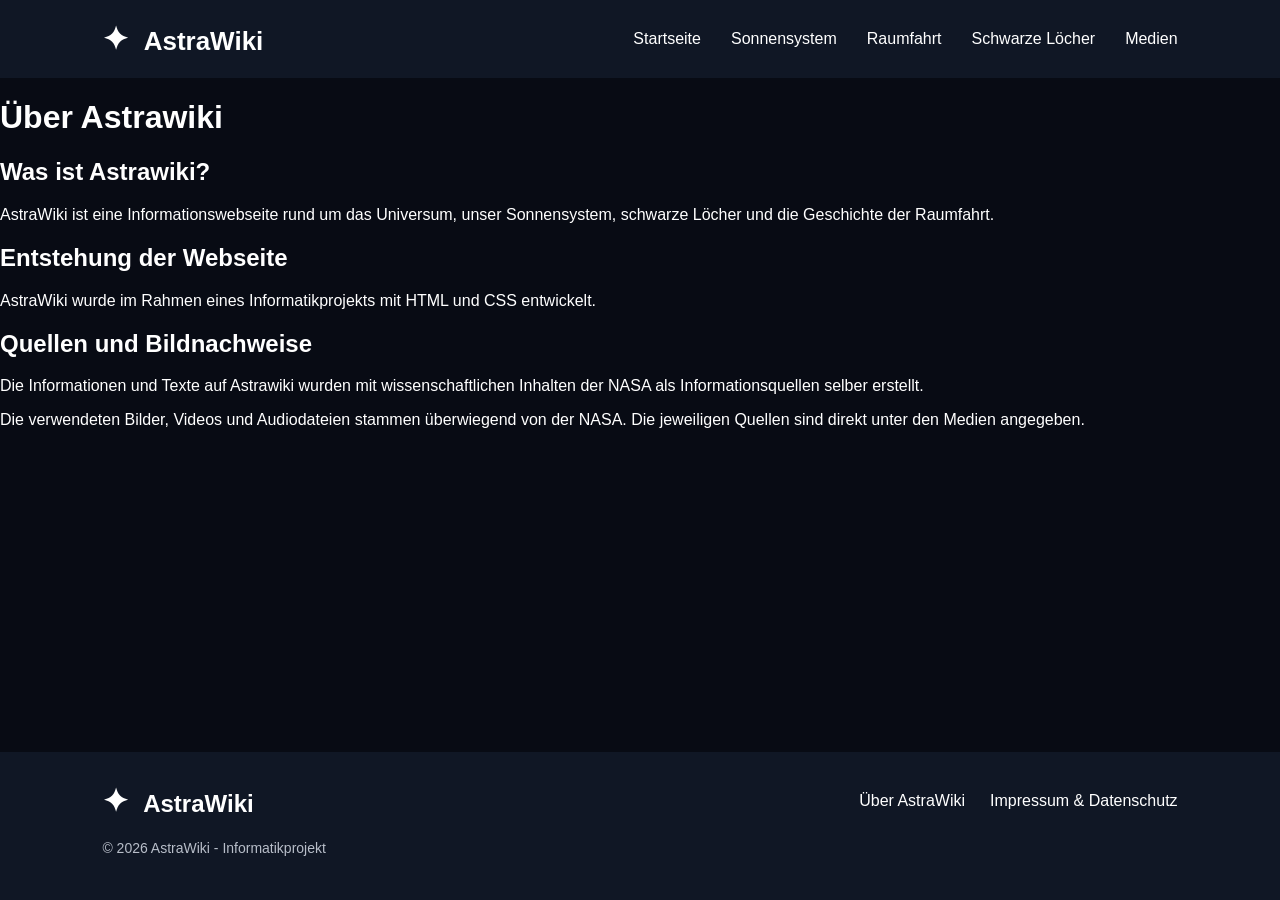
<file: ÜberAstrawiki.html>
<!DOCTYPE html>
<html lang="de">

    <head>

        <link rel="stylesheet" href="css/style.css">
        <meta charset="utf-8"/>
        <title>AstraWiki</title>

    </head>

    <body>

        <header>

            <nav class="hauptmenue">

                <a class="logo" href="index.html">
                <span class="logo-symbol">✦</span>
                AstraWiki
                </a>

                <div class="nav-links">
                <a href="index.html">Startseite</a>
                <a href="Sonnensystem.html">Sonnensystem</a>
                <a href="Raumfahrt.html">Raumfahrt</a>
                <a href="schwarzeLöcher.html">Schwarze Löcher</a>
                <a href="Medien.html">Medien</a>
                </div>
                
            </nav>

        </header>

        <main>

            <h1>Über Astrawiki</h1>
            <h2>Was ist Astrawiki?</h2>
            <p>
                AstraWiki ist eine Informationswebseite rund um
                das Universum, unser Sonnensystem, schwarze Löcher
                und die Geschichte der Raumfahrt.
            </p>
            <h2>Entstehung der Webseite</h2>
            <p>
                AstraWiki wurde im Rahmen eines Informatikprojekts
                mit HTML und CSS entwickelt.
            </p>
            <h2>Quellen und Bildnachweise</h2>
                <p>
                    Die Informationen und Texte auf Astrawiki wurden
                    mit wissenschaftlichen Inhalten der NASA als 
                    Informationsquellen selber erstellt.
                </p>
                <p>
                    Die verwendeten Bilder, Videos und Audiodateien
                    stammen überwiegend von der NASA.
                    Die jeweiligen Quellen sind direkt unter
                    den Medien angegeben.
                </p>

        </main>

        <footer>
            
            <div class="footer-inhalt">

            <a class="footer-logo" href="index.html">
                <span class="logo-symbol">✦</span>
                AstraWiki
            </a>

            <div class="footer-links">
                <a href="ÜberAstrawiki.html">Über AstraWiki</a>
                <a href="Impressum.html">Impressum & Datenschutz</a>
            </div>

            </div>

            <p class="copyright">
                © 2026 AstraWiki - Informatikprojekt
            </p>

        </footer>

    </body>
    
</html>
</file>
<file: css/style.css>
body {
margin: 0;
background-color: #080b14; 
color: white ;
font-size: medium;
font-family: Arial, sans-serif;
min-height: 100vh; /*Die Seite ist mindestens so hoch wie der Browserfenster.*/
display:grid; /*Ordnet die Elemente in einem Raster an,.*/
grid-template-rows: auto 1fr auto; /*Erstellt drei Zeilen, wobei die mittlere den übrigen Platz einnimmt.*/
}

img {
    height: 300px;
    max-width: 100%; /*Begrenzt die Breite auf höchstens 100 % des verfügbaren Platzes.*/
}

video {
    width: 600px;
    max-width: 100%;
    height: auto; /*Berechnet die Höhe automatisch.*/
}

strong {
    color: #7dd3fc;
}

em {
    color: #fbbf24;
}

table {
    border-collapse: collapse; /*Fasst benachbarte Tabellenrahmen zu gemeinsamen Linien zusammen.*/
    width: 100%;
    max-width: 800px;
    margin-top: 20px;
}

th, td {
    border: 1px solid #39465e;
    padding: 12px;
    text-align: left;
}

th {
    background-color: #1c304d;
}

tr:nth-child(even) { /*nth-child(even) wählt jedes zweite Element anhand seiner Position aus.*/
    background-color: #141e30;
}

.quelle {
    font-size: 10px;
    color: #aeb8c8;
    overflow-wrap: anywhere; /*Erlaubt Zeilenumbrüche innerhalb langer Wörter oder Links.*/
    display:block /*Stellt das Element als eigenen Block dar.*/
}

.hauptmenue {
    display: flex; /*Ordnet Elemente flexibel nebeneinander oder untereinander an.*/
    justify-content: space-between; /*Verteilt Elemente mit möglichst viel Platz dazwischen.*/
    align-items: center; /*Richtet Elemente auf der Querachse mittig aus.*/
    padding: 20px 8%;
    background-color: #101725;
}

.logo {
    color: white;
    text-decoration: none;
    font-size: 26px;
    font-weight: bold;
}

.logo-symbol {
    font-size: 32px;
    margin-right: 8px;
}

.nav-links {
    display: flex;
    gap: 30px; /*Legt den Abstand zwischen den Elementen fest.*/
}

.nav-links a {
    color: white;
    text-decoration: none;
}

.nav-links a:hover { /*hover wendet CSS-Regeln an, wenn sich die Maus über einem Element befindet.*/
    text-decoration: underline;
}

footer {
    background-color: #101725;
    margin-top: 60px;
    padding: 30px 8%;
}

.footer-inhalt {
    display: flex;
    justify-content: space-between;
    align-items: center;
}

.footer-logo {
    color: white;
    text-decoration: none;
    font-size: 24px;
    font-weight: bold;
}

.footer-logo:visited{ /*Gestaltet einen Link, der bereits besucht wurde.*/
    color: white;
    text-decoration: none;
}

.footer-links {
    display: flex;
    gap: 25px;
}

.footer-links a{
    color: white;
    text-decoration: none;
}

.footer-links a:hover {
    text-decoration: underline;
}

.copyright {
    margin-top: 20px;
    font-size: 14px;
    color: #b8bec9;
}

.nasa-box {
    background-color: #141e30;
    border: 1px solid #39465e;
    border-radius: 12px;
    padding: 25px;
    margin-top: 30px;
    max-width: 800px;
}

.nasa-box a{ /*Wählt alle Links innerhalb der Klasse nasa-box aus.*/
    color: #7dd3fc;
    font-weight: bold;
}

@media (max-width: 786px) { /*Wendet die folgenden Regeln bei einer Bildschirmbreite von höchstens 786 Pixeln an.*/
    .hauptmenue {
        flex-direction: column; /*Ordnet die Flexbox-Elemente untereinander an.*/
        gap: 20px;
    }

    .nav-links {
        flex-wrap: wrap; /*Erlaubt Flexbox-Elementen, in die nächste Zeile zu wechseln.*/
        justify-content: center; /*Zentriert die Elemente entlang der Hauptachse.*/
    }

    .footer-inhalt {
        flex-direction: column;
        gap: 20px;
    }

    .footer-links {
        flex-wrap: wrap;
        justify-content: center;
    }
}

.tabellen-container {
    overflow-x: auto; /*Ermöglicht bei Bedarf das seitliche Scrollen der Tabelle.*/
}
</file>
